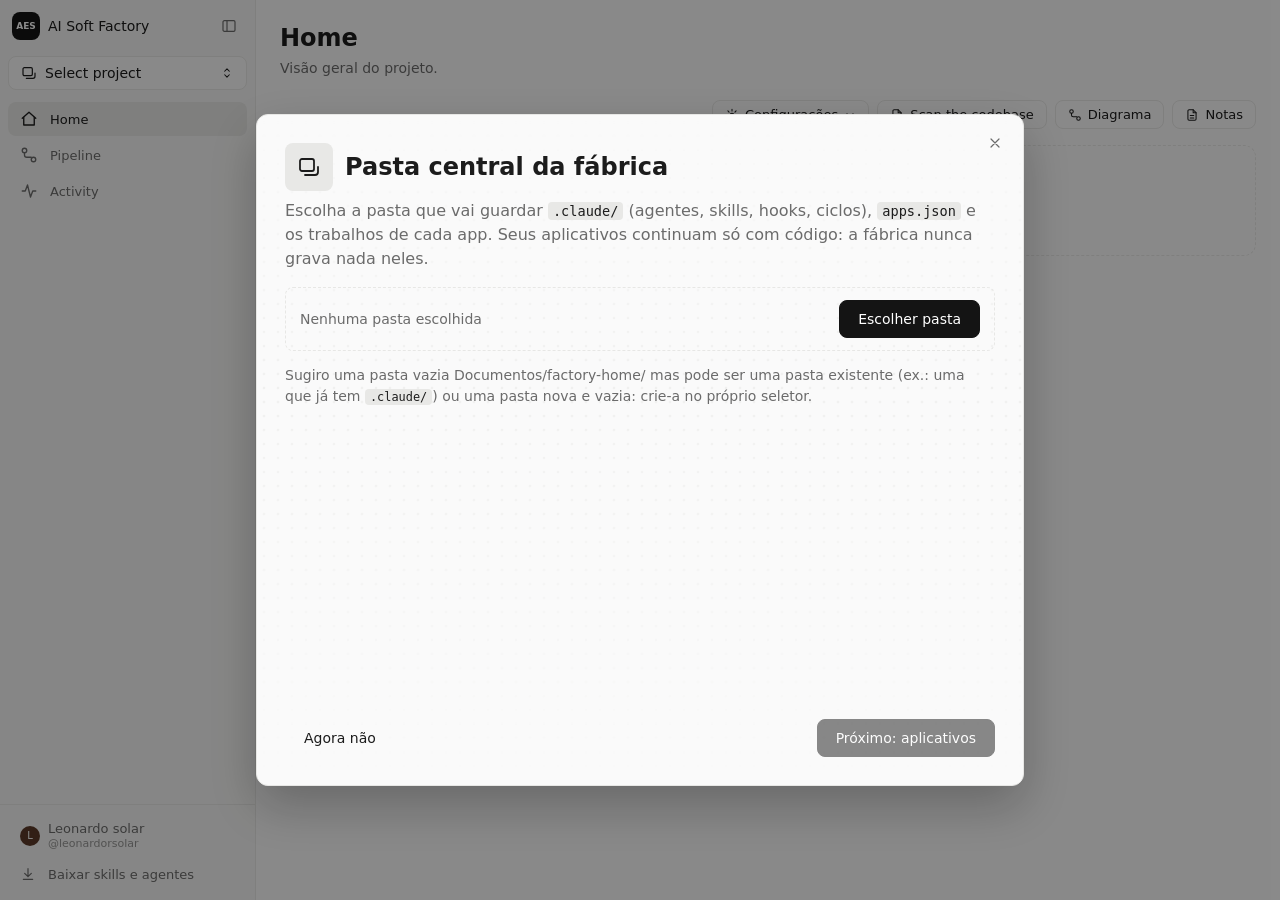
<file: index.html>
<!doctype html>
<html lang="pt-BR">
  <head>
    <meta charset="UTF-8" />
    <meta name="viewport" content="width=device-width, initial-scale=1" />
    <title>AI Soft Factory</title>
    <link rel="stylesheet" href="css/tokens.css" />
    <link rel="stylesheet" href="css/base.css" />
    <link rel="stylesheet" href="css/layout.css" />
    <link rel="stylesheet" href="css/sidebar.css" />
    <link rel="stylesheet" href="css/pages.css" />
    <link rel="stylesheet" href="css/onboarding.css" />
    <link rel="stylesheet" href="css/cycles.css" />
    <!-- Aplica o tema salvo antes de desenhar a página (evita piscar) -->
    <script src="js/theme.js"></script>
  </head>
  <body>
    <!-- Ícones: definidos uma vez aqui e usados com <use href="#i-nome"> -->
    <svg width="0" height="0" style="position:absolute" aria-hidden="true">
      <defs>
        <symbol id="i-home" viewBox="0 0 24 24"><path d="M3 11l9-8 9 8"/><path d="M5 10v10h14V10"/></symbol>
        <symbol id="i-work" viewBox="0 0 24 24"><rect x="3" y="3" width="7" height="7" rx="1"/><rect x="14" y="3" width="7" height="7" rx="1"/><rect x="3" y="14" width="7" height="7" rx="1"/><rect x="14" y="14" width="7" height="7" rx="1"/></symbol>
        <symbol id="i-supervisor" viewBox="0 0 24 24"><path d="M12 3l8 3v6c0 5-3.5 8-8 9-4.5-1-8-4-8-9V6z"/><path d="M9 12l2 2 4-4"/></symbol>
        <symbol id="i-pipeline" viewBox="0 0 24 24"><circle cx="6" cy="6" r="3"/><circle cx="18" cy="18" r="3"/><path d="M6 9v3a3 3 0 003 3h6"/></symbol>
        <symbol id="i-activity" viewBox="0 0 24 24"><path d="M3 12h4l3-8 4 16 3-8h4"/></symbol>
        <symbol id="i-status" viewBox="0 0 24 24"><rect x="3" y="4" width="18" height="7" rx="2"/><rect x="3" y="13" width="18" height="7" rx="2"/></symbol>
        <symbol id="i-settings" viewBox="0 0 24 24"><circle cx="12" cy="12" r="3"/><path d="M12 2v3M12 19v3M2 12h3M19 12h3M5 5l2 2M17 17l2 2M19 5l-2 2M7 17l-2 2"/></symbol>
        <symbol id="i-monitor" viewBox="0 0 24 24"><rect x="3" y="4" width="18" height="12" rx="2"/><path d="M8 20h8M12 16v4"/></symbol>
        <symbol id="i-sun" viewBox="0 0 24 24"><circle cx="12" cy="12" r="4"/><path d="M12 2v2M12 20v2M2 12h2M20 12h2M5 5l1.5 1.5M17.5 17.5L19 19M19 5l-1.5 1.5M6.5 17.5L5 19"/></symbol>
        <symbol id="i-moon" viewBox="0 0 24 24"><path d="M21 12.8A9 9 0 1111.2 3a7 7 0 009.8 9.8z"/></symbol>
        <symbol id="i-chevron" viewBox="0 0 24 24"><path d="M6 9l6 6 6-6"/></symbol>
        <symbol id="i-updown" viewBox="0 0 24 24"><path d="M8 9l4-4 4 4"/><path d="M8 15l4 4 4-4"/></symbol>
        <symbol id="i-panel" viewBox="0 0 24 24"><rect x="3" y="4" width="18" height="16" rx="2"/><path d="M9 4v16"/></symbol>
        <symbol id="i-project" viewBox="0 0 24 24"><rect x="3" y="4" width="14" height="12" rx="2"/><path d="M8 20h10a3 3 0 003-3v-5"/></symbol>
        <symbol id="i-sparkles" viewBox="0 0 24 24"><path d="M12 3l1.8 5.2L19 10l-5.2 1.8L12 17l-1.8-5.2L5 10l5.2-1.8z"/><path d="M19 15l.7 2.3L22 18l-2.3.7L19 21l-.7-2.3L16 18l2.3-.7z"/></symbol>
        <symbol id="i-branch" viewBox="0 0 24 24"><circle cx="6" cy="5" r="2.5"/><circle cx="6" cy="19" r="2.5"/><circle cx="18" cy="8" r="2.5"/><path d="M6 7.5v9M18 10.5c0 4-6 3-12 6"/></symbol>
        <symbol id="i-file" viewBox="0 0 24 24"><path d="M14 3H7a2 2 0 00-2 2v14a2 2 0 002 2h10a2 2 0 002-2V8z"/><path d="M14 3v5h5M9 13h6M9 17h6"/></symbol>
        <symbol id="i-github" viewBox="0 0 24 24"><path d="M9 19c-4 1.5-4-2-6-2.5m12 5v-3.5c0-1 .1-1.4-.5-2 2.8-.3 5.5-1.4 5.5-6a4.6 4.6 0 00-1.3-3.2 4.2 4.2 0 00-.1-3.2s-1.1-.3-3.5 1.3a12.3 12.3 0 00-6.2 0C6.5 2.8 5.4 3.1 5.4 3.1a4.2 4.2 0 00-.1 3.2A4.6 4.6 0 004 9.5c0 4.6 2.7 5.7 5.5 6-.6.6-.6 1.2-.5 2V21"/></symbol>
        <symbol id="i-upload" viewBox="0 0 24 24"><path d="M12 16V4M7 9l5-5 5 5"/><path d="M5 16v3a1 1 0 001 1h12a1 1 0 001-1v-3"/></symbol>
        <symbol id="i-download" viewBox="0 0 24 24"><path d="M12 4v12M7 11l5 5 5-5"/><path d="M5 20h14"/></symbol>
        <symbol id="i-copy" viewBox="0 0 24 24"><rect x="9" y="9" width="11" height="11" rx="2"/><path d="M5 15V6a2 2 0 012-2h9"/></symbol>
        <symbol id="i-check" viewBox="0 0 24 24"><path d="M5 12.5l4.5 4.5L19 7.5"/></symbol>
        <symbol id="i-x" viewBox="0 0 24 24"><path d="M6 6l12 12M18 6L6 18"/></symbol>
        <symbol id="i-terminal" viewBox="0 0 24 24"><path d="M5 8l4 4-4 4M12 17h7"/></symbol>
      </defs>
    </svg>

    <div class="app" id="app">
      <!-- ===== SIDEBAR ===== -->
      <aside class="sidebar" aria-label="Navegação principal">
        <div class="sidebar__header">
          <div class="brand">
            <span class="brand__logo">AES</span>
            <span>AI Soft Factory</span>
          </div>
          <button class="icon-btn" id="btn-collapse" aria-label="Recolher menu">
            <svg class="icon" width="16" height="16"><use href="#i-panel" /></svg>
          </button>
        </div>

        <button class="project-switcher" id="project-switcher" aria-label="Selecionar pasta do projeto" title="Select project folder">
          <span class="project-switcher__label">
            <svg class="icon" width="16" height="16"><use href="#i-project" /></svg>
            <span data-project-label>Select project</span>
          </span>
          <svg class="icon" width="14" height="14"><use href="#i-updown" /></svg>
        </button>

        <nav class="nav">
          <ul>
            <li>
              <a class="nav__item" href="#/" data-link>
                <svg class="icon" width="18" height="18"><use href="#i-home" /></svg>
                <span>Home</span>
              </a>
            </li>
            <li>
              <a class="nav__item" href="#/pipeline" data-link>
                <svg class="icon" width="18" height="18"><use href="#i-pipeline" /></svg>
                <span>Pipeline</span>
              </a>
            </li>
            <li>
              <a class="nav__item" href="#/activity" data-link>
                <svg class="icon" width="18" height="18"><use href="#i-activity" /></svg>
                <span>Activity</span>
              </a>
            </li>
          </ul>
        </nav>

        <div class="sidebar__footer">
          <div class="user">
            <span class="user__avatar" data-user-avatar>L</span>
            <div>
              <div class="user__name" data-user-name>Leonardo solar</div>
              <div class="user__handle" data-user-handle>@leonardorsolar</div>
            </div>
          </div>
          <button class="nav__item" type="button" data-skills-install-all title="Instala agentes, skills e hooks em .claude/ da PASTA CENTRAL (nunca nos apps)">
            <svg class="icon" width="16" height="16"><use href="#i-download" /></svg>
            <span>Baixar skills e agentes</span>
          </button>
        </div>
      </aside>

      <!-- ===== CONTEÚDO: cada <section> é uma página; o JS só mostra a da URL ===== -->
      <main class="content" id="view">
        <section class="page" data-page="/" data-title="Home">
          <h1 class="page__title">Home</h1>
          <p class="page__subtitle">Visão geral do projeto.</p>
          <div class="home-actions">
            <div class="menu" data-menu>
              <button class="btn btn--icon" type="button" aria-haspopup="menu" aria-expanded="false" data-menu-toggle>
                <svg class="icon" width="14" height="14"><use href="#i-settings" /></svg>
                Configurações
                <svg class="icon" width="12" height="12"><use href="#i-chevron" /></svg>
              </button>
              <div class="menu__list" role="menu" hidden>
                <button class="menu__item" type="button" role="menuitem" data-home-open>
                  <strong>Configurações da Factory</strong>
                  <span>Pasta central, aplicativos e comando do Claude Code</span>
                </button>
                <button class="menu__item" type="button" role="menuitem" data-onboarding-open>
                  <strong>Configurações iniciais do app</strong>
                  <span>Git, .gitignore, GitHub CLI e publicar no GitHub</span>
                </button>
              </div>
            </div>
            <a class="btn btn--icon" href="#/project" data-link-nav>
              <svg class="icon" width="14" height="14"><use href="#i-file" /></svg>
              Scan the codebase
            </a>
            <a class="btn btn--icon" href="#/diagram" data-link-nav>
              <svg class="icon" width="14" height="14"><use href="#i-pipeline" /></svg>
              Diagrama
            </a>
            <a class="btn btn--icon" href="#/notes" data-link-nav>
              <svg class="icon" width="14" height="14"><use href="#i-file" /></svg>
              Notas
            </a>
          </div>
          <!-- Pasta central, apps e ciclo de cada app (js/home.js) -->
          <div class="fp" data-factory-panel></div>
        </section>

        <!-- ===== Scan the codebase ===== -->
        <section class="page page--narrow" data-page="/project" data-title="Projeto" hidden>
          <h1 class="page__title">Projeto</h1>
          <p class="page__subtitle">Informações, relatório do scan e onboarding do projeto.</p>

          <!-- 1. Informações do Projeto -->
          <div class="panel">
            <h2 class="panel__title">1. Informações do Projeto</h2>
            <div class="setting">
              <div>
                <div class="setting__name" data-scan-name>Nenhum projeto selecionado</div>
                <div class="setting__desc" data-scan-info>Selecione a pasta do projeto no menu lateral.</div>
              </div>
              <span class="badge" data-scan-status>Inativo</span>
            </div>
          </div>

          <!-- Baixar skill + como usar -->
          <div class="panel">
            <div class="panel__head">
              <h2 class="panel__title">Skill do scan</h2>
              <button class="btn btn--primary" data-skills-install>Baixar skill</button>
            </div>
            <p class="page__subtitle" data-skills-status>Selecione um projeto para ver o status.</p>
            <p class="gh-error" data-skills-error hidden></p>
            <div class="scan-empty">
              Depois de baixar, abra o projeto no <strong>Claude Code</strong> e rode:
              <div class="cmd-list" data-skills-cmds></div>
              O relatório abaixo é atualizado sozinho quando os arquivos aparecerem em <code>.aes/project/</code>.
            </div>
          </div>

          <!-- 2. Relatório do Scan (simplificado) -->
          <div class="panel">
            <div class="panel__head">
              <h2 class="panel__title">2. Relatório do Scan</h2>
              <button class="btn" data-scan-refresh>Atualizar</button>
            </div>
            <p class="gh-error" data-scan-error hidden></p>
            <div data-scan-report></div>
          </div>

          <!-- 3. DevMentor Professor -->
          <div class="panel">
            <h2 class="panel__title">3. DevMentor Professor</h2>
            <p class="page__subtitle">Aulas práticas hands-on — cole o prompt em qualquer LLM com acesso ao projeto para começar.</p>
            <div data-devmentor></div>
          </div>
        </section>

        <section class="page" data-page="/diagram" data-title="Diagrama" hidden>
          <h1 class="page__title">Diagrama</h1>
          <p class="page__subtitle">Boards Excalidraw do projeto, salvos em <code>.aes/diagrams</code>.</p>
          <div class="dcard">
            <div class="dcard__head">
              <h2 class="dcard__title">Diagramas</h2>
              <button class="btn btn--icon" data-diagram-pick>
                <svg class="icon" width="14" height="14" viewBox="0 0 24 24" fill="none" stroke="currentColor" stroke-width="2" stroke-linecap="round"><circle cx="11" cy="11" r="7"/><path d="M21 21l-4.3-4.3"/></svg>
                Selecionar diagrama existente
              </button>
            </div>
            <div class="dcard__body">
              <p class="gh-error" data-diagram-error hidden></p>
              <div class="diagram-grid" data-diagram-list></div>
            </div>
          </div>
        </section>

        <section class="page" data-page="/notes" data-title="Notas" hidden>
          <h1 class="page__title">Notas</h1>
          <p class="page__subtitle">Notas em Markdown do projeto, salvas em <code>.aes/notes</code>.</p>
          <p class="gh-error" data-notes-error hidden></p>
          <div class="notes">
            <aside class="notes__side">
              <div class="notes__new"><button class="btn btn--primary" data-notes-new>+ Nova nota</button></div>
              <div class="notes__list" data-notes-list></div>
            </aside>
            <div class="notes__editor" data-notes-editor></div>
          </div>
        </section>

        <!-- ===== Pipeline: ciclos em colunas e cards (js/cycles.js) ===== -->
        <section class="page page--cycles" data-page="/pipeline" data-title="Pipeline" hidden>
          <div class="pipe-tabs tabs" role="tablist" data-pipe-tabs>
            <button class="tab is-active" type="button" role="tab" data-pipe-tab="pipeline">Pipeline</button>
            <button class="tab" type="button" role="tab" data-pipe-tab="construction">Construction</button>
            
          </div>
          <div class="pipe-panel" data-pipe-panel="construction" hidden>
            <div class="cy" data-cycles></div>
          </div>
          <div class="pipe-panel" data-pipe-panel="pipeline"><div data-pipeline-view></div></div>
        </section>

        <section class="page page--activity" data-page="/activity" data-title="Activity" hidden>
          <div class="activity-head">
            <svg class="icon" width="16" height="16"><use href="#i-activity" /></svg>
            <h1>Activity</h1>
          </div>
          <p class="activity-sub">Tudo que a Factory fez, do mais recente ao mais antigo.</p>
          <div class="activity" data-activity-feed></div>
        </section>

        <section class="page page--narrow" data-page="/settings" data-title="Preferences" hidden>
          <h1 class="page__title">Preferences</h1>

          <h2 class="section-title">General <span class="badge">Personal</span></h2>
          <p class="page__subtitle">Stored in this browser.</p>

          <div class="setting">
            <div>
              <div class="setting__name">Theme</div>
              <div class="setting__desc">Color scheme for the interface</div>
            </div>
            <div class="segmented" role="group" aria-label="Theme">
              <button data-theme-option="system" aria-label="System" title="System">
                <svg class="icon" width="16" height="16"><use href="#i-monitor" /></svg>
              </button>
              <button data-theme-option="light" aria-label="Light" title="Light">
                <svg class="icon" width="16" height="16"><use href="#i-sun" /></svg>
              </button>
              <button data-theme-option="dark" aria-label="Dark" title="Dark">
                <svg class="icon" width="16" height="16"><use href="#i-moon" /></svg>
              </button>
            </div>
          </div>

          <h2 class="section-title">GitHub</h2>
          <p class="page__subtitle">Connect your GitHub account.</p>

          <div class="setting setting--pill">
            <div class="gh-user">
              <span class="gh-avatar" data-gh-avatar>?</span>
              <div>
                <div class="setting__name" data-gh-name>Not connected</div>
                <div class="setting__desc" data-gh-login>Add a personal access token to connect</div>
              </div>
            </div>
            <div class="gh-actions">
              <button class="btn" data-gh-change>Connect</button>
              <button class="btn btn--ghost" data-gh-disconnect hidden>Disconnect</button>
            </div>
          </div>

          <form class="gh-form" id="gh-form" hidden>
            <label for="gh-token">Personal access token</label>
            <input id="gh-token" type="password" autocomplete="off" spellcheck="false" placeholder="github_pat_..." />
            <p class="gh-hint">
              Create one at
              <a href="https://github.com/settings/personal-access-tokens/new" target="_blank" rel="noopener">github.com/settings/personal-access-tokens</a>.
              No extra permissions are needed just to read your profile. The token is stored only in this browser.
            </p>
            <p class="gh-error" role="alert" hidden></p>
            <div class="gh-actions">
              <button class="btn btn--primary" type="submit">Save</button>
              <button class="btn" type="button" data-gh-cancel>Cancel</button>
            </div>
          </form>

          <h2 class="section-title">Pasta central</h2>
          <p class="page__subtitle">Guarda agentes, skills, <code>apps.json</code> e os trabalhos de cada app. Os apps ficam só com código.</p>

          <div class="setting" data-home-settings>
            <div>
              <div class="setting__name" data-home-name>Nenhuma pasta central</div>
              <div class="setting__desc" data-home-info></div>
            </div>
            <div class="gh-actions">
              <button class="btn" data-home-open>Escolher pasta central</button>
            </div>
          </div>

          <h2 class="section-title">Select your project</h2>
          <p class="page__subtitle">Factory: choose the folder of the project you want to work on.</p>

          <div class="setting">
            <div>
              <div class="setting__name" data-project-name>No folder selected</div>
              <div class="setting__desc" data-project-info>Pick the root folder of your project</div>
            </div>
            <div class="gh-actions">
              <button class="btn" data-project-select>Select project folder</button>
              <button class="btn btn--ghost" data-project-clear hidden>Remove</button>
            </div>
          </div>
          <p class="gh-error" data-project-error hidden></p>
        </section>
      </main>
    </div>

    <script src="js/sidebar.js"></script>
    <script src="js/activity.js"></script>
    <script src="js/router.js"></script>
    <script src="js/github.js"></script>
    <script src="js/project.js"></script>
    <script src="js/home.js"></script>
    <script src="js/onboarding.js"></script>
    <script src="js/devmentor-prompts.js"></script>
    <script src="js/skills-bundle.js"></script>
    <script src="js/markdown.js"></script>
    <script src="js/scan.js"></script>
    <script src="js/diagram.js"></script>
    <script src="js/notes.js"></script>
    <script src="js/cycle-md.js"></script>
    <script src="js/cycle-json.js"></script>
    <script src="js/cycles.js"></script>
    <script src="js/pipeline.js"></script>
  </body>
</html>
</file>
<file: css/tokens.css>
/* Design tokens: única fonte de verdade para cores, espaçamento e tipografia. */
:root {
  --color-bg: #fafafa;
  --color-surface: #f5f5f4;
  --color-border: #e7e7e5;
  --color-text: #1c1c1c;
  --color-text-muted: #6b6b6b;
  --color-active: #e8e8e6;
  --color-hover: #efefed;
  --color-brand: #141414;
  --color-brand-text: #ffffff;
  --color-focus: #3b82f6;

  --font-sans: "Inter", system-ui, -apple-system, "Segoe UI", Roboto, sans-serif;
  --text-xs: 11px;
  --text-sm: 13px;
  --text-md: 14px;
  --text-xl: 24px;

  --space-1: 4px;
  --space-2: 8px;
  --space-3: 12px;
  --space-4: 16px;
  --space-6: 24px;

  --radius-sm: 6px;
  --radius-md: 8px;
  --radius-lg: 12px;

  --sidebar-width: 256px;
  --sidebar-width-collapsed: 56px;
  --transition: 150ms ease;
}

@media (prefers-color-scheme: dark) {
  :root:not([data-theme="light"]) {
    --color-bg: #141414;
    --color-surface: #1a1a1a;
    --color-border: #2a2a2a;
    --color-text: #ededed;
    --color-text-muted: #9a9a9a;
    --color-active: #2a2a2a;
    --color-hover: #222;
    --color-brand: #ededed;
    --color-brand-text: #141414;
  }
}
:root[data-theme="dark"] {
  --color-bg: #141414;
  --color-surface: #1a1a1a;
  --color-border: #2a2a2a;
  --color-text: #ededed;
  --color-text-muted: #9a9a9a;
  --color-active: #2a2a2a;
  --color-hover: #222;
  --color-brand: #ededed;
  --color-brand-text: #141414;
}
</file>
<file: css/base.css>
*,
*::before,
*::after { box-sizing: border-box; }

html, body { height: 100%; margin: 0; }

body {
  font-family: var(--font-sans);
  font-size: var(--text-md);
  color: var(--color-text);
  background: var(--color-bg);
  -webkit-font-smoothing: antialiased;
}

button { font: inherit; color: inherit; background: none; border: 0; cursor: pointer; padding: 0; }
a { color: inherit; text-decoration: none; }
ul { list-style: none; margin: 0; padding: 0; }
h1, h2, h3, p { margin: 0; }
svg { flex-shrink: 0; }

:focus-visible { outline: 2px solid var(--color-focus); outline-offset: 2px; }

.sr-only {
  position: absolute; width: 1px; height: 1px; overflow: hidden;
  clip: rect(0 0 0 0); white-space: nowrap;
}

[hidden] { display: none !important; }

.icon { fill: none; stroke: currentColor; stroke-width: 1.8; stroke-linecap: round; stroke-linejoin: round; }
</file>
<file: css/layout.css>
.app {
  display: grid;
  grid-template-columns: var(--sidebar-width) 1fr;
  height: 100vh;
  transition: grid-template-columns var(--transition);
}
.app.is-collapsed { grid-template-columns: var(--sidebar-width-collapsed) 1fr; }

.content {
  overflow-y: auto;
  padding: var(--space-6);
  outline: none;
}

@media (max-width: 768px) {
  .app { grid-template-columns: 1fr; }
  .sidebar {
    position: fixed; inset: 0 auto 0 0; width: var(--sidebar-width);
    z-index: 10; transform: translateX(-100%); transition: transform var(--transition);
  }
  .app:not(.is-collapsed) .sidebar { transform: none; }
  .app.is-collapsed { grid-template-columns: 1fr; }
}
</file>
<file: css/sidebar.css>
.sidebar {
  display: flex;
  flex-direction: column;
  background: var(--color-surface);
  border-right: 1px solid var(--color-border);
  overflow: hidden;
  min-width: 0;
}

.sidebar__header {
  display: flex; align-items: center; justify-content: space-between;
  padding: var(--space-3) var(--space-3) var(--space-2);
}
.brand { display: flex; align-items: center; gap: var(--space-2); font-weight: 500; white-space: nowrap; }
.brand__logo {
  display: grid; place-items: center; width: 28px; height: 28px;
  border-radius: var(--radius-md); background: var(--color-brand); color: var(--color-brand-text);
  font-size: 9px; font-weight: 700;
}

.icon-btn {
  display: grid; place-items: center; width: 28px; height: 28px;
  border-radius: var(--radius-sm); color: var(--color-text-muted);
}
.icon-btn:hover { background: var(--color-hover); }

.project-switcher {
  display: flex; align-items: center; justify-content: space-between; gap: var(--space-2);
  margin: var(--space-2) var(--space-2) var(--space-3);
  padding: var(--space-2) var(--space-3);
  border: 1px solid var(--color-border); border-radius: var(--radius-md);
  background: var(--color-bg); width: calc(100% - 16px);
}
.project-switcher__label { display: flex; align-items: center; gap: var(--space-2); }

.nav { flex: 1; padding: 0 var(--space-2); overflow-y: auto; }
.nav__item {
  display: flex; align-items: center; gap: var(--space-3); width: 100%;
  padding: var(--space-2) var(--space-3); margin-bottom: 2px;
  border-radius: var(--radius-md); color: var(--color-text-muted); font-size: var(--text-sm);
  transition: background var(--transition);
}
.nav__item:hover { background: var(--color-hover); }
.nav__item.is-active { background: var(--color-active); color: var(--color-text); }
.nav__chevron { margin-left: auto; transition: transform var(--transition); }
.nav__group.is-open > .nav__item .nav__chevron { transform: rotate(180deg); }
.nav__sub { display: none; padding-left: var(--space-6); }
.nav__group.is-open > .nav__sub { display: block; }

.sidebar__footer { border-top: 1px solid var(--color-border); padding: var(--space-2); }
.user { display: flex; align-items: center; gap: var(--space-2); padding: var(--space-2) var(--space-3); }
.user__avatar {
  width: 20px; height: 20px; border-radius: 50%; background: #5b3a29; color: #fff;
  display: grid; place-items: center; font-size: 10px;
}
.user__name { font-size: var(--text-sm); color: var(--color-text-muted); line-height: 1.2; }
.user__handle { font-size: var(--text-xs); color: var(--color-text-muted); opacity: .7; }

/* ===== Sidebar recolhida: faixa estreita só com ícones ===== */
.app.is-collapsed .brand,
.app.is-collapsed .nav__item > span,
.app.is-collapsed .nav__chevron,
.app.is-collapsed .nav__sub,
.app.is-collapsed .project-switcher__label > span,
.app.is-collapsed .project-switcher > .icon,
.app.is-collapsed .user > div { display: none; }

.app.is-collapsed .sidebar__header { justify-content: center; padding-inline: 0; }

.app.is-collapsed .project-switcher {
  justify-content: center; width: 40px; margin-inline: auto; padding: var(--space-2) 0;
}
.app.is-collapsed .nav { padding-inline: var(--space-2); }
.app.is-collapsed .nav__item { justify-content: center; padding-inline: 0; }
.app.is-collapsed .user { justify-content: center; padding-inline: 0; }
</file>
<file: css/pages.css>
.page__title { font-size: var(--text-xl); font-weight: 600; margin-bottom: var(--space-2); }
.page__subtitle { color: var(--color-text-muted); margin-bottom: var(--space-6); }

.card-grid { display: grid; gap: var(--space-4); grid-template-columns: repeat(auto-fill, minmax(220px, 1fr)); }
.card {
  background: var(--color-surface); border: 1px solid var(--color-border);
  border-radius: var(--radius-lg); padding: var(--space-4);
}
.card__label { font-size: var(--text-xs); color: var(--color-text-muted); text-transform: uppercase; letter-spacing: .04em; }
.card__value { font-size: var(--text-xl); font-weight: 600; margin-top: var(--space-1); }

/* ===== Preferences ===== */
.page--narrow { max-width: 960px; margin-inline: auto; }
.section-title { font-size: 16px; font-weight: 600; display: flex; align-items: center; gap: var(--space-2); }
.badge {
  font-size: var(--text-xs); font-weight: 400; color: var(--color-text-muted);
  background: var(--color-active); padding: 2px 8px; border-radius: 999px;
}
.section-title + .page__subtitle { margin-top: var(--space-3); margin-bottom: var(--space-4); }

.setting {
  display: flex; align-items: center; justify-content: space-between; gap: var(--space-4);
  background: var(--color-bg); border: 1px solid var(--color-border);
  border-radius: var(--radius-lg); padding: var(--space-4);
}
.setting__name { font-weight: 600; font-size: var(--text-sm); }
.setting__desc { color: var(--color-text-muted); font-size: var(--text-sm); }

.segmented {
  display: flex; gap: 2px; padding: 2px;
  background: var(--color-surface); border: 1px solid var(--color-border); border-radius: var(--radius-md);
}
.segmented button {
  display: grid; place-items: center; width: 30px; height: 28px;
  border-radius: var(--radius-sm); color: var(--color-text-muted);
}
.segmented button:hover { background: var(--color-hover); }
.segmented button.is-active { background: var(--color-bg); color: var(--color-text); box-shadow: 0 0 0 1px var(--color-border); }

/* ===== GitHub ===== */
.setting ~ .section-title { margin-top: var(--space-6); }
.setting--pill { border-radius: 999px; padding: var(--space-2) var(--space-4) var(--space-2) var(--space-2); }
.gh-user { display: flex; align-items: center; gap: var(--space-3); }
.gh-avatar {
  width: 32px; height: 32px; border-radius: 50%; overflow: hidden; flex-shrink: 0;
  background: var(--color-active); color: var(--color-text-muted);
  display: grid; place-items: center; font-size: var(--text-sm);
}
.gh-avatar img, .user__avatar img { width: 100%; height: 100%; object-fit: cover; }
.gh-actions { display: flex; gap: var(--space-2); }

.btn {
  padding: 6px 12px; border-radius: var(--radius-md); font-size: var(--text-sm);
  border: 1px solid var(--color-border); background: var(--color-bg);
}
.btn:hover { background: var(--color-hover); }
.btn--ghost { border-color: transparent; background: none; color: var(--color-text-muted); }
.btn--primary { background: var(--color-brand); color: var(--color-brand-text); border-color: var(--color-brand); }
.btn--primary:hover { background: var(--color-brand); opacity: .9; }
.btn:disabled { opacity: .5; cursor: default; }

.gh-form {
  display: grid; gap: var(--space-2); margin-top: var(--space-3);
  background: var(--color-bg); border: 1px solid var(--color-border);
  border-radius: var(--radius-lg); padding: var(--space-4);
}
.gh-form label { font-size: var(--text-sm); font-weight: 600; }
.gh-form input {
  font: inherit; padding: 8px 12px; border-radius: var(--radius-md);
  border: 1px solid var(--color-border); background: var(--color-surface); color: var(--color-text);
}
.gh-hint { font-size: var(--text-xs); color: var(--color-text-muted); }
.gh-hint a { text-decoration: underline; }
.gh-error { font-size: var(--text-sm); color: #dc2626; }

/* ===== Scan the codebase ===== */
.home-actions { margin-bottom: var(--space-4); display: flex; gap: var(--space-2); justify-content: flex-end; }
.btn--icon { display: inline-flex; align-items: center; gap: 6px; }
.panel { margin-bottom: var(--space-6); }
.panel__head { display: flex; align-items: center; justify-content: space-between; margin-bottom: var(--space-3); }
.panel__title { font-size: var(--text-xs); font-weight: 600; text-transform: uppercase; letter-spacing: .04em; color: var(--color-text-muted); margin-bottom: var(--space-3); }
.panel__head .panel__title { margin-bottom: 0; }

.scan-summary { display: grid; gap: var(--space-2); grid-template-columns: repeat(auto-fill, minmax(180px, 1fr)); margin-bottom: var(--space-3); }
.scan-file { display: flex; align-items: center; justify-content: space-between; gap: var(--space-2);
  background: var(--color-bg); border: 1px solid var(--color-border); border-radius: var(--radius-md);
  padding: var(--space-2) var(--space-3); font-size: var(--text-sm); }
.scan-file--missing { color: var(--color-text-muted); }
.scan-meta { color: var(--color-text-muted); font-size: var(--text-sm); margin-bottom: var(--space-3); }
.scan-empty { background: var(--color-bg); border: 1px dashed var(--color-border); border-radius: var(--radius-lg);
  padding: var(--space-4); font-size: var(--text-sm); color: var(--color-text-muted); }
.scan-empty ol { margin: var(--space-2) 0 0 var(--space-4); }

.fold { background: var(--color-bg); border: 1px solid var(--color-border); border-radius: var(--radius-lg); margin-bottom: var(--space-2); }
.fold > summary { cursor: pointer; padding: var(--space-3) var(--space-4); font-size: var(--text-sm); font-weight: 600; list-style: none; }
.fold > summary::-webkit-details-marker { display: none; }
.fold > summary small { display: block; font-weight: 400; color: var(--color-text-muted); font-size: var(--text-xs); }
.fold__body { border-top: 1px solid var(--color-border); padding: var(--space-3) var(--space-4); display: grid; gap: var(--space-2); }
.fold__body pre { white-space: pre-wrap; font: 12px/1.5 ui-monospace, Menlo, monospace; max-height: 320px; overflow-y: auto;
  background: var(--color-surface); border: 1px solid var(--color-border); border-radius: var(--radius-md); padding: var(--space-3); }
.fold__body p { font-size: var(--text-xs); color: var(--color-text-muted); }

.cmd-list { display: grid; gap: var(--space-2); margin: var(--space-2) 0; }
.cmd { display: flex; align-items: center; justify-content: space-between; gap: var(--space-2);
  background: var(--color-surface); border: 1px solid var(--color-border); border-radius: var(--radius-md); padding: 4px 4px 4px var(--space-3); }
.cmd code { font: 12px ui-monospace, Menlo, monospace; color: var(--color-text); }
.scan-empty code { font: 12px ui-monospace, Menlo, monospace; }

/* ===== Markdown renderizado (relatório do scan) ===== */
.md { font-size: var(--text-sm); line-height: 1.6; max-height: 520px; overflow-y: auto; }
.md h1, .md h2, .md h3, .md h4 { margin: var(--space-4) 0 var(--space-2); font-weight: 600; line-height: 1.3; }
.md h1 { font-size: 20px; } .md h2 { font-size: 16px; } .md h3 { font-size: var(--text-md); } .md h4 { font-size: var(--text-sm); }
.md > :first-child { margin-top: 0; }
.md p, .md ul, .md ol, .md blockquote, .md table, .md pre { margin: 0 0 var(--space-3); }
.md ul, .md ol { padding-left: var(--space-6); } .md ul { list-style: disc; } .md ol { list-style: decimal; }
.md li + li { margin-top: 2px; }
.md a { text-decoration: underline; }
.md hr { border: 0; border-top: 1px solid var(--color-border); margin: var(--space-4) 0; }
.md blockquote { border-left: 3px solid var(--color-border); padding-left: var(--space-3); color: var(--color-text-muted); }
.md code { font: 12px ui-monospace, Menlo, monospace; background: var(--color-active); padding: 1px 5px; border-radius: var(--radius-sm); }
.md pre, .fold__body .md pre { max-height: none; }
.md pre code { background: none; padding: 0; }
.md table { border-collapse: collapse; display: block; overflow-x: auto; }
.md th, .md td { border: 1px solid var(--color-border); padding: 4px 10px; text-align: left; vertical-align: top; }
.md th { background: var(--color-surface); font-weight: 600; }
.md details { border: 1px solid var(--color-border); border-radius: var(--radius-md); padding: var(--space-2) var(--space-3); margin-bottom: var(--space-2); }
.md summary { cursor: pointer; font-weight: 500; }
.md .md__mermaid.is-rendered { background: var(--color-bg); text-align: center; overflow-x: auto; }
.md .md__mermaid.is-rendered svg { max-width: 100%; height: auto; }

/* ===== Abas do relatório ===== */
.tabs { display: flex; gap: 2px; flex-wrap: wrap; border-bottom: 1px solid var(--color-border); margin-bottom: var(--space-3); }
.tab { padding: 8px 12px; font-size: var(--text-sm); color: var(--color-text-muted); border-bottom: 2px solid transparent; margin-bottom: -1px; }
.tab:hover { color: var(--color-text); }
.tab.is-active { color: var(--color-text); font-weight: 600; border-bottom-color: var(--color-brand); }
.tabs__panel > pre { white-space: pre-wrap; font: 12px/1.5 ui-monospace, Menlo, monospace; }
.tabs__panel .md { max-height: 560px; }

/* ===== Aba Diagramas / modal do Excalidraw ===== */
.diagram-card { display: flex; align-items: center; justify-content: space-between; gap: var(--space-3);
  background: var(--color-surface); border: 1px solid var(--color-border); border-radius: var(--radius-md);
  padding: var(--space-3); margin-bottom: var(--space-2); font-size: var(--text-sm); }
.diagram-card p { color: var(--color-text-muted); font-size: var(--text-xs); margin-top: 2px; }
.diagram-title { font-size: var(--text-xs); text-transform: uppercase; letter-spacing: .04em; color: var(--color-text-muted); margin: var(--space-4) 0 var(--space-2); }
dialog.board { width: min(1200px, 96vw); height: 90vh; padding: 0; border: 1px solid var(--color-border); border-radius: var(--radius-lg);
  background: var(--color-bg); color: var(--color-text); flex-direction: column; overflow: hidden; }
dialog.board[open] { display: flex; }
dialog.board::backdrop { background: rgba(0, 0, 0, .5); }
.board__head { display: flex; align-items: center; gap: var(--space-3); padding: var(--space-2) var(--space-4); border-bottom: 1px solid var(--color-border); }
.board__head strong { flex: 1; }
.board__status { font-size: var(--text-xs); color: var(--color-text-muted); }
.board__frame { flex: 1; width: 100%; border: 0; background: #fff; }

/* ===== Botão Expandir + modal de leitura ===== */
.tabs__expand { margin-left: auto; align-self: center; }
.reader__body { flex: 1; overflow-y: auto; padding: var(--space-4) var(--space-6); }
.reader__body .md { max-height: none; max-width: 960px; margin-inline: auto; font-size: var(--text-md); }
.reader__body > pre { white-space: pre-wrap; font: 13px/1.6 ui-monospace, Menlo, monospace; }
.reader__body .diagrams { max-width: 960px; margin-inline: auto; }
.reader__body .diagrams .md { max-height: none; }

/* ===== Página Diagrama ===== */
.diagram-grid { display: grid; gap: var(--space-3); grid-template-columns: repeat(auto-fill, minmax(260px, 1fr)); }
.dcard__empty { grid-column: 1 / -1; display: flex; flex-direction: column; align-items: flex-start; gap: var(--space-3); }
.diagram-tile { display: flex; align-items: center; gap: var(--space-3); text-align: left; cursor: pointer; font: inherit; color: inherit;
  background: var(--color-surface); border: 1px solid var(--color-border); border-radius: var(--radius-lg); padding: var(--space-3) var(--space-4);
  transition: transform .15s, box-shadow .15s; }
.diagram-tile:hover { transform: translateY(-2px); box-shadow: 0 4px 12px rgba(0, 0, 0, .12); }
.diagram-tile--new { border-style: dashed; }
.diagram-tile__icon { flex: none; width: 36px; height: 36px; display: grid; place-items: center; border-radius: var(--radius-md);
  background: var(--color-hover); font-size: 18px; }
.diagram-tile__text { display: flex; flex-direction: column; min-width: 0; font-size: var(--text-sm); }
.diagram-tile__text small { color: var(--color-text-muted); font-size: var(--text-xs); }
dialog.board--small { width: min(420px, 94vw); height: auto; }
.create-form { display: flex; flex-direction: column; gap: var(--space-2); padding: var(--space-4); }
.create-form__input { padding: 8px 10px; border: 1px solid var(--color-border); border-radius: var(--radius-md); background: var(--color-surface); color: inherit; font: inherit; }
.create-form__row { display: flex; justify-content: flex-end; gap: var(--space-2); margin-top: var(--space-2); }

.dcard { background: var(--color-bg); border: 1px solid var(--color-border); border-radius: var(--radius-lg); margin-bottom: var(--space-6); overflow: hidden; }
.dcard__head { display: flex; align-items: center; justify-content: space-between; gap: var(--space-3); padding: var(--space-3) var(--space-4); border-bottom: 1px solid var(--color-border); }
.dcard__title { font-size: var(--text-md); font-weight: 600; }
.dcard__body { padding: var(--space-4); }
.dcard__hint { color: var(--color-text-muted); font-size: var(--text-xs); margin-bottom: var(--space-3); }
.dcard__hint code { font: 12px ui-monospace, Menlo, monospace; }
.diagram-tile--new .diagram-tile__icon { background: var(--color-active); }
dialog.board--picker { width: min(520px, 94vw); max-height: 80vh; height: auto; padding: var(--space-4); border-radius: var(--radius-lg); }
.picker__head { display: flex; align-items: center; justify-content: space-between; margin-bottom: var(--space-3); font-size: var(--text-md); }
.picker__list { list-style: none; margin: 0; padding: 0; overflow-y: auto; max-height: 60vh; border: 1px solid var(--color-border); border-radius: var(--radius-md); }
.picker__list li + li { border-top: 1px solid var(--color-border); }
.picker__item { display: flex; align-items: center; gap: var(--space-3); width: 100%; padding: var(--space-3); background: none; border: 0; color: inherit; font: inherit; text-align: left; cursor: pointer; }
.picker__item:hover { background: var(--color-hover); }
.picker__empty { padding: var(--space-4); color: var(--color-text-muted); font-size: var(--text-sm); }

/* Modal compacto (Criar diagrama / Selecionar diagrama) */
dialog.modal { position: relative; width: min(512px, calc(100vw - 32px)); height: fit-content; max-height: 85vh; margin: auto; padding: var(--space-6);
  border: 1px solid var(--color-border); border-radius: var(--radius-lg); background: var(--color-bg); color: var(--color-text); box-shadow: 0 10px 30px rgba(0, 0, 0, .25); }
dialog.modal::backdrop { background: rgba(0, 0, 0, .6); }
.modal__close { position: absolute; top: var(--space-4); right: var(--space-4); background: none; border: 0; color: var(--color-text-muted); cursor: pointer; font-size: 14px; }
.modal__close:hover { color: var(--color-text); }
.modal__form { display: flex; flex-direction: column; gap: var(--space-2); }
.modal__title { font-size: 18px; font-weight: 600; margin-bottom: var(--space-2); }
.modal__form label { font-size: var(--text-sm); font-weight: 500; margin-top: var(--space-2); }
.modal__input { padding: 9px 12px; border: 1px solid var(--color-border); border-radius: var(--radius-md); background: var(--color-bg); color: inherit; font: inherit; }
.modal__input:focus { outline: 2px solid var(--color-focus); outline-offset: -1px; }
.modal__hint { font-size: var(--text-xs); color: var(--color-text-muted); margin-top: var(--space-1); }
.modal__hint code { font: 12px ui-monospace, Menlo, monospace; word-break: break-all; }
.modal__row { display: flex; justify-content: flex-end; margin-top: var(--space-3); }
dialog.modal--picker { padding: var(--space-4); }

/* Visualização do diagrama em tela cheia */
dialog.board--full { width: 95vw; height: 90vh; max-width: 95vw; max-height: 90vh; margin: auto; border: 1px solid var(--color-border); border-radius: var(--radius-lg); box-shadow: 0 20px 50px rgba(0, 0, 0, .45); }
dialog.board--full::backdrop { background: rgba(0, 0, 0, .6); }

.diagram-wrap { position: relative; display: flex; }
.diagram-wrap .diagram-tile { flex: 1; min-width: 0; padding-right: 44px; }
.diagram-del { position: absolute; top: 8px; right: 8px; width: 28px; height: 28px; border: 0; border-radius: var(--radius-sm); background: none;
  cursor: pointer; opacity: 0; transition: opacity .15s, background .15s; }
.diagram-wrap:hover .diagram-del, .diagram-del:focus-visible { opacity: 1; }
.diagram-del:hover { background: rgba(220, 38, 38, .15); }
@media (hover: none) { .diagram-del { opacity: 1; } }

/* ===== Página Notas ===== */
.notes { display: flex; height: calc(100vh - 230px); min-height: 460px; border: 1px solid var(--color-border); border-radius: var(--radius-lg); overflow: hidden; background: var(--color-bg); }
.notes__side { width: 256px; flex: none; display: flex; flex-direction: column; border-right: 1px solid var(--color-border); }
.notes__new { padding: var(--space-3); border-bottom: 1px solid var(--color-border); }
.notes__new .btn { width: 100%; }
.notes__list { flex: 1; overflow-y: auto; }
.notes__empty { padding: var(--space-3); font-size: var(--text-xs); color: var(--color-text-muted); }
.note-item { display: flex; align-items: flex-start; gap: var(--space-2); padding: 10px var(--space-3); border-bottom: 1px solid var(--color-border); cursor: pointer; font-size: var(--text-sm); }
.note-item:hover, .note-item.is-active { background: var(--color-hover); }
.note-item__text { flex: 1; min-width: 0; display: flex; flex-direction: column; }
.note-item__text strong, .note-item__text small { overflow: hidden; text-overflow: ellipsis; white-space: nowrap; }
.note-item__text small { color: var(--color-text-muted); font-size: var(--text-xs); }
.note-item__del { background: none; border: 0; border-radius: var(--radius-sm); cursor: pointer; opacity: 0; padding: 2px 4px; }
.note-item:hover .note-item__del, .note-item__del:focus-visible { opacity: 1; }
.note-item__del:hover { background: rgba(220, 38, 38, .15); }
.notes__editor { flex: 1; min-width: 0; display: flex; flex-direction: column; overflow: hidden; }
.notes__placeholder { margin: auto; padding: var(--space-6); text-align: center; color: var(--color-text-muted); font-size: var(--text-sm); }
.note-editor__head { display: flex; align-items: center; justify-content: space-between; gap: var(--space-3); padding: 10px var(--space-4); border-bottom: 1px solid var(--color-border); }
.note-editor__titles { min-width: 0; display: flex; flex-direction: column; }
.note-editor__titles strong, .note-editor__titles small { overflow: hidden; text-overflow: ellipsis; white-space: nowrap; }
.note-editor__titles small { color: var(--color-text-muted); font-size: var(--text-xs); }
.note-editor__actions { display: flex; gap: var(--space-2); flex: none; }
.note-editor__bar { display: flex; flex-wrap: wrap; align-items: center; justify-content: space-between; gap: var(--space-2); padding: var(--space-2) var(--space-4); border-bottom: 1px solid var(--color-border); }
.md-tools { display: flex; flex-wrap: wrap; align-items: center; gap: var(--space-2); }
.md-tools__group { display: inline-flex; gap: 2px; padding-right: var(--space-2); border-right: 1px solid var(--color-border); }
.md-tools__group:last-child { border-right: 0; }
.md-tools__btn { min-width: 28px; height: 28px; border: 0; border-radius: var(--radius-sm); background: none; color: var(--color-text-muted); font: 600 12px var(--font-sans); cursor: pointer; }
.md-tools__btn:hover { background: var(--color-hover); color: var(--color-text); }
.note-editor__text { flex: 1; width: 100%; resize: none; border: 0; outline: 0; padding: var(--space-4); background: var(--color-bg); color: var(--color-text); font: 13px/1.6 ui-monospace, Menlo, monospace; }
.note-editor__view { flex: 1; overflow-y: auto; padding: var(--space-4); }
.note-editor__view .md { max-height: none; }
.note-editor__text[hidden], .note-editor__view[hidden], .md-tools[hidden] { display: none; }
@media (max-width: 720px) { .notes { flex-direction: column; height: auto; } .notes__side { width: auto; border-right: 0; border-bottom: 1px solid var(--color-border); } .notes__list { max-height: 200px; } .notes__editor { min-height: 480px; } }
.note-tabs { display: inline-flex; align-items: center; padding: 3px; gap: 4px; background: var(--color-active); border-radius: var(--radius-md); }
.note-tabs button { border: 0; background: none; color: var(--color-text-muted); font: inherit; font-size: var(--text-sm); padding: 4px 14px; border-radius: var(--radius-sm); cursor: pointer; white-space: nowrap; }
.note-tabs button.is-active { background: var(--color-bg); color: var(--color-text); box-shadow: 0 1px 2px rgba(0, 0, 0, .12); }

/* ---------- Activity: feed por dia com rail vertical (espelha activity-page/activity-rail da referência) ---------- */
.page--activity { margin: calc(-1 * var(--space-6)); }
.activity-head { display: flex; align-items: center; gap: var(--space-2); padding: 10px var(--space-4); border-bottom: 1px solid var(--color-border); color: var(--color-text-muted); }
.activity-head h1 { font-size: var(--text-md); font-weight: 500; color: var(--color-text); }
.activity-sub { padding: var(--space-2) var(--space-4); border-bottom: 1px solid var(--color-border); font-size: 12px; color: var(--color-text-muted); }
.activity { display: flex; flex-direction: column; gap: 32px; width: 100%; max-width: 768px; margin: 0 auto; padding: 32px var(--space-6); }
.activity__empty { display: flex; flex-direction: column; align-items: center; gap: 6px; padding: 64px 0; text-align: center; font-size: var(--text-md); color: var(--color-text-muted); }
.activity__empty .icon { width: 24px; height: 24px; opacity: .6; }
.activity__day { display: flex; flex-direction: column; gap: 20px; }
.activity__heading { display: flex; align-items: center; gap: var(--space-3); }
.activity__heading::before, .activity__heading::after { content: ""; flex: 1; height: 1px; background: var(--color-border); }
.activity__heading span { flex: none; font-size: var(--text-xs); font-weight: 500; text-transform: uppercase; letter-spacing: .05em; color: var(--color-text-muted); }
.activity__rail { display: flex; flex-direction: column; gap: 24px; margin: 0; padding: 0; list-style: none; }
.activity__row { position: relative; display: grid; grid-template-columns: 1.75rem minmax(0, 1fr); column-gap: var(--space-3); }
.activity__line { position: absolute; top: 1.75rem; bottom: -24px; left: .875rem; width: 1px; transform: translateX(-50%); background: var(--color-border);
  -webkit-mask-image: linear-gradient(to bottom, transparent, #000 min(30%, 1rem), #000 calc(100% - min(30%, 1rem)), transparent);
  mask-image: linear-gradient(to bottom, transparent, #000 min(30%, 1rem), #000 calc(100% - min(30%, 1rem)), transparent); }
.activity__mark { display: grid; place-items: center; width: 1.75rem; height: 1.75rem; color: var(--color-text-muted); }
.activity__content { display: flex; flex-wrap: wrap; align-items: center; gap: 4px 8px; min-width: 0; min-height: 1.75rem; padding: 4px 8px; border-radius: var(--radius-lg); font-size: var(--text-md); transition: background var(--transition); }
.activity__content:hover { background: var(--color-hover); }
.activity__kind { flex: none; padding: 2px 8px; border: 1px solid var(--color-border); border-radius: 999px; font-size: 10px; font-weight: 500; color: var(--color-text-muted); }
.activity__avatar { flex: none; display: flex; align-items: center; justify-content: center; width: 20px; height: 20px; border: 1px solid var(--color-border); border-radius: 50%; background: var(--color-active); font-size: 9px; font-weight: 600; color: var(--color-text); }
.activity__actor { flex: none; font-weight: 500; }
.activity__phrase { flex: none; color: var(--color-text-muted); }
.activity__title { flex: 1; min-width: 0; overflow: hidden; text-overflow: ellipsis; white-space: nowrap; font-weight: 500; }
.activity__summary { width: 100%; padding-left: 28px; font-size: 12px; font-style: italic; color: var(--color-text-muted); opacity: .7; }
.activity__time { flex: none; margin-left: auto; padding-left: var(--space-2); font: 12px ui-monospace, Menlo, monospace; color: var(--color-text-muted); }

/* Menu suspenso (Home → Configurações) */
.menu { position: relative; }
.menu__list { position: absolute; right: 0; top: calc(100% + 4px); z-index: 20; display: flex; flex-direction: column; min-width: 280px; padding: 4px; border: 1px solid var(--color-border); border-radius: var(--radius-md); background: var(--color-bg); box-shadow: 0 10px 30px rgb(0 0 0 / .15); }
.menu__list[hidden] { display: none; }
.menu__item { display: flex; flex-direction: column; align-items: flex-start; gap: 2px; padding: 8px 10px; border-radius: var(--radius-sm); text-align: left; }
.menu__item:hover, .menu__item:focus-visible { background: var(--color-hover); }
.menu__item strong { font-weight: 600; font-size: var(--text-sm); }
.menu__item span { font-size: var(--text-xs); color: var(--color-text-muted); }
@media (max-width: 560px) { .home-actions { flex-wrap: wrap; } .menu__list { right: auto; left: 0; min-width: min(280px, calc(100vw - 32px)); } }

/* Painel da fábrica na Home (js/home.js): pasta central, apps e ciclo */
.fp { display: flex; flex-direction: column; gap: var(--space-3); }
.fp code { font-family: ui-monospace, monospace; font-size: 12px; }
.fp__empty { display: flex; flex-direction: column; align-items: flex-start; gap: var(--space-2); padding: var(--space-4); border: 1px dashed var(--color-border); border-radius: var(--radius-lg); }
.fp__empty span { color: var(--color-text-muted); }
.fp__home { display: flex; align-items: center; justify-content: space-between; gap: var(--space-3); flex-wrap: wrap; padding: 14px 16px; border: 1px solid var(--color-border); border-radius: var(--radius-lg); background: var(--color-surface); }
.fp__home-info { display: flex; align-items: flex-start; gap: var(--space-3); min-width: 0; }
.fp__home-info > div { display: flex; flex-direction: column; gap: 2px; min-width: 0; }
.fp__home-info code { color: var(--color-text-muted); overflow-wrap: anywhere; }
.fp__label { font-size: var(--text-xs); text-transform: uppercase; letter-spacing: .04em; color: var(--color-text-muted); }
.fp__actions { display: flex; gap: var(--space-2); flex-wrap: wrap; }
.fp__section { display: flex; align-items: center; justify-content: space-between; gap: var(--space-2); margin-top: var(--space-2); font-weight: 600; }
.fp__section small { margin-left: 4px; font-weight: 500; color: var(--color-text-muted); }
.fp__grid { display: grid; grid-template-columns: repeat(auto-fill, minmax(min(100%, 320px), 1fr)); gap: var(--space-3); }
.fp__app { display: flex; flex-direction: column; gap: 10px; padding: 14px 16px; border: 1px solid var(--color-border); border-radius: var(--radius-lg); background: var(--color-bg); }
.fp__app-head { display: flex; align-items: center; justify-content: space-between; gap: var(--space-2); }
.fp__row { display: flex; align-items: center; gap: var(--space-2); min-width: 0; }
.fp__row code { flex: 1; min-width: 0; overflow: hidden; text-overflow: ellipsis; white-space: nowrap; color: var(--color-text-muted); }
.fp__meta { display: flex; align-items: center; gap: 6px; font-size: var(--text-sm); color: var(--color-text-muted); }
.fp__meta a { text-decoration: underline; color: var(--color-text); }
.fp__cycle { display: flex; align-items: center; gap: var(--space-2); font-size: var(--text-sm); }
.fp__cycle span { font-weight: 600; }
.fp__select { flex: 1; min-width: 0; padding: 6px 8px; border: 1px solid var(--color-border); border-radius: var(--radius-sm); background: var(--color-bg); color: var(--color-text); font: inherit; }
.fp__hint { font-size: var(--text-sm); color: var(--color-text-muted); }
.fp__hint code { padding: 1px 4px; border-radius: 4px; background: var(--color-active); }
.fp__ok { font-size: var(--text-sm); color: #059669; }

/* "Como usar" ao lado de cada app: acordeão alinhado ao cartão do app */
.fp__grid { grid-template-columns: 1fr; }
.fp__approw { display: grid; grid-template-columns: minmax(280px, 1fr) 2fr; gap: var(--space-3); align-items: start; }
.fp__approw > .fp__app { align-self: stretch; }
.fp__approw:has(.fp__guide[open]) > .fp__app { align-self: start; }
.fp__guide { min-width: 0; border: 1px solid var(--color-border); border-radius: var(--radius-lg); background: var(--color-surface); }
.fp__guide:not([open]) { align-self: stretch; display: flex; flex-direction: column; justify-content: center; }
.fp__guide-head { display: flex; align-items: center; justify-content: space-between; gap: var(--space-2); padding: 14px 16px; cursor: pointer; list-style: none; border-radius: var(--radius-lg); }
.fp__guide-head::-webkit-details-marker { display: none; }
.fp__guide-head:hover { background: var(--color-hover); }
.fp__guide-head:focus-visible { outline: 2px solid var(--color-brand); outline-offset: -2px; }
.fp__guide-head > div { display: flex; flex-direction: column; gap: 2px; min-width: 0; }
.fp__guide-head span { font-size: var(--text-sm); color: var(--color-text-muted); }
.fp__chev { flex-shrink: 0; color: var(--color-text-muted); transition: transform .15s ease; }
.fp__guide[open] .fp__chev { transform: rotate(180deg); }
.fp__guide[open] .fp__guide-head { border-bottom: 1px solid var(--color-border); border-radius: var(--radius-lg) var(--radius-lg) 0 0; }
.fp__guide-body { display: flex; flex-direction: column; gap: 10px; padding: 12px 16px 16px; }
.fp__issue-label { display: flex; align-items: center; gap: 6px; align-self: flex-end; font-size: var(--text-sm); color: var(--color-text-muted); }
.fp__issue { width: 72px; padding: 4px 6px; border: 1px solid var(--color-border); border-radius: var(--radius-sm); background: var(--color-bg); color: var(--color-text); font: inherit; }
.fp__steps { display: flex; flex-direction: column; gap: 10px; margin: 0; padding-left: 20px; }
.fp__steps li::marker { color: var(--color-text-muted); font-size: var(--text-sm); }
.fp__step-title { margin-bottom: 4px; font-size: var(--text-sm); font-weight: 600; }
.fp__cmd { display: flex; align-items: center; gap: var(--space-2); min-width: 0; padding: 6px 6px 6px 10px; border: 1px solid var(--color-border); border-radius: var(--radius-sm); background: var(--color-bg); }
.fp__cmd code { flex: 1; min-width: 0; overflow-x: auto; white-space: nowrap; }
.fp__cmd .btn { flex-shrink: 0; padding: 2px 10px; font-size: var(--text-xs); }
.fp__chips { display: flex; flex-wrap: wrap; gap: 6px; }
.fp__chip { padding: 3px 10px; border: 1px solid var(--color-border); border-radius: 999px; background: var(--color-bg); font: 12px ui-monospace, monospace; }
.fp__chip:hover { background: var(--color-hover); }
@media (max-width: 900px) { .fp__approw { grid-template-columns: 1fr; } }
@media (prefers-reduced-motion: reduce) { .fp__chev { transition: none; } }
</file>
<file: css/onboarding.css>
/* Modal de onboarding (primeiro acesso) */
.ob { position: fixed; inset: 0; z-index: 100; display: grid; place-items: center; padding: var(--space-4); background: rgb(0 0 0 / 0.45); }
.ob[hidden] { display: none !important; }
.ob__dialog {
  position: relative; display: flex; flex-direction: column; gap: var(--space-4);
  width: 100%; max-width: 768px; height: 672px; max-height: 100%;
  padding: 28px; background: var(--color-bg); border: 1px solid var(--color-border);
  border-radius: var(--radius-lg); box-shadow: 0 20px 50px rgb(0 0 0 / 0.25); overflow: hidden;
}
/* Fundo pontilhado (halftone simplificado) */
.ob__dialog::before {
  content: ""; position: absolute; inset: 0; pointer-events: none; opacity: 0.5;
  background-image: radial-gradient(var(--color-border) 1.5px, transparent 1.6px);
  background-size: 14px 14px;
  -webkit-mask-image: linear-gradient(to bottom, transparent, #000 40%, transparent);
  mask-image: linear-gradient(to bottom, transparent, #000 40%, transparent);
}
.ob__dialog > * { position: relative; }
.ob__close { position: absolute; top: 14px; right: 14px; display: grid; place-items: center; width: 28px; height: 28px; border-radius: var(--radius-sm); color: var(--color-text-muted); z-index: 2; }
.ob__close:hover { background: var(--color-hover); color: var(--color-text); }

.ob__head { flex-shrink: 0; }
.ob__title-row { display: flex; align-items: center; gap: var(--space-3); }
.ob__icon { display: grid; place-items: center; width: 48px; height: 48px; flex-shrink: 0; border-radius: var(--radius-md); background: var(--color-active); }
.ob__title { font-size: var(--text-xl); font-weight: 600; }
.ob__desc { margin-top: var(--space-2); font-size: 16px; line-height: 1.5; color: var(--color-text-muted); }
.ob__desc code, .ob__note code { font-family: ui-monospace, monospace; font-size: 0.85em; padding: 1px 5px; border-radius: 4px; background: var(--color-active); color: var(--color-text); }

.ob__body { flex: 1; min-height: 0; overflow-y: auto; display: flex; flex-direction: column; gap: 14px; }
.ob__body--center { justify-content: center; }

.ob__tabs { display: flex; gap: var(--space-2); }
.ob__tab { padding: 4px 12px; border: 1px solid var(--color-border); border-radius: var(--radius-sm); font-weight: 500; color: var(--color-text-muted); background: var(--color-bg); }
.ob__tab:hover { background: var(--color-hover); }
.ob__tab.is-active { background: var(--color-active); color: var(--color-text); }

.ob__hint { display: flex; align-items: center; gap: var(--space-2); font-weight: 500; color: var(--color-text-muted); }
.ob__block { border: 1px solid var(--color-border); border-radius: var(--radius-md); background: var(--color-bg); padding: 12px 14px; }
.ob__block-label { font-weight: 500; }
.ob__block-row { display: flex; align-items: center; justify-content: space-between; gap: var(--space-2); margin-top: 6px; }
.ob__block-title { margin: -12px -14px 10px; padding: 8px 14px; border-bottom: 1px solid var(--color-border); font-size: var(--text-xs); font-weight: 600; text-transform: uppercase; letter-spacing: .04em; color: var(--color-text-muted); }
.ob__cmd { flex: 1; min-width: 0; overflow: hidden; text-overflow: ellipsis; white-space: nowrap; font: 16px ui-monospace, monospace; }
.ob__prompt { margin-top: 6px; white-space: pre-wrap; line-height: 1.5; }
.ob__copy { display: flex; align-items: center; gap: 4px; flex-shrink: 0; padding: 4px 8px; border: 1px solid var(--color-border); border-radius: var(--radius-sm); font-size: 12px; color: var(--color-text-muted); }
.ob__copy:hover { background: var(--color-hover); color: var(--color-text); }
.ob__note { line-height: 1.5; color: var(--color-text-muted); }
.ob__install-msg { flex: 1; min-width: 0; font-size: var(--text-sm); color: var(--color-text-muted); }
.ob__install-msg.is-error { color: #dc2626; }
.ob__btn:disabled { opacity: .5; cursor: not-allowed; }

/* Ilustração do kanban (boas-vindas) */
.ob__board { display: grid; grid-template-columns: repeat(3, 1fr); gap: 10px; width: 100%; }
.ob__col { border: 1px solid var(--color-border); border-radius: var(--radius-lg); background: var(--color-bg); padding: 10px; }
.ob__col-head { display: flex; align-items: center; gap: var(--space-2); margin-bottom: 10px; font-size: 12px; color: var(--color-text-muted); }
.ob__dot { width: 8px; height: 8px; border-radius: 50%; background: #a3a3a3; }
.ob__dot--green { background: #10b981; } .ob__dot--blue { background: #3b82f6; }
.ob__col-body { position: relative; min-height: 100px; }
.ob__ticket { position: absolute; left: 0; right: 0; height: 52px; padding: 8px 10px; border-radius: var(--radius-md); background: var(--color-surface); border: 1px solid var(--color-border); box-shadow: 0 2px 6px rgb(0 0 0 / .12); font-size: 12px; }
.ob__ticket small { display: block; font-size: 11px; color: var(--color-text-muted); }
.ob__ticket--a { top: 0; z-index: 1; animation: ob-move 4s ease-in-out infinite; }
.ob__ticket--b { top: 58px; animation: ob-appear 4s ease-in-out infinite; }
@keyframes ob-move { 0%,25% { transform: translateX(0); background: var(--color-surface); } 55%,90% { transform: translateX(calc(100% + 30px)); background: #65d17f; color: #0b2a14; } 100% { transform: translateX(0); } }
@keyframes ob-appear { 0%,25% { opacity: 0; transform: translateY(10px); } 55%,100% { opacity: 1; transform: none; } }
@media (prefers-reduced-motion: reduce) { .ob__ticket--a, .ob__ticket--b { animation: none; } }

.ob__check { display: flex; align-items: center; gap: var(--space-2); flex-shrink: 0; font-size: 12px; color: var(--color-text-muted); }
.ob__foot { display: flex; align-items: center; justify-content: space-between; flex-shrink: 0; }
.ob__btn { padding: 10px 18px; border: 1px solid var(--color-border); border-radius: var(--radius-md); font-weight: 500; background: var(--color-bg); }
.ob__btn:hover { background: var(--color-hover); }
.ob__btn--ghost { border-color: transparent; background: none; }
.ob__btn--primary { background: var(--color-brand); color: var(--color-brand-text); border-color: var(--color-brand); }
.ob__btn--primary:hover { opacity: .88; background: var(--color-brand); }

.ob__done { text-align: center; }
.ob__done p { font-size: 16px; line-height: 1.6; color: var(--color-text-muted); }
.ob__done strong { display: block; margin-bottom: 8px; font-size: 18px; color: var(--color-text); }

/* Pasta central (js/home.js) */
.hs__pick { display: flex; align-items: center; justify-content: space-between; gap: var(--space-3); padding: 12px 14px; border: 1px dashed var(--color-border); border-radius: var(--radius-md); }
.hs__pick-name { display: flex; align-items: center; gap: var(--space-2); min-width: 0; overflow-wrap: anywhere; color: var(--color-text-muted); }
.hs__pick-name b { color: var(--color-text); }
.hs__status { display: flex; align-items: center; gap: var(--space-2); font-size: var(--text-sm); color: var(--color-text-muted); }
.hs__status .icon { flex-shrink: 0; color: #d97706; }
.hs__status.is-ok .icon { color: #10b981; }
.hs__status code { font-family: ui-monospace, monospace; font-size: 0.9em; padding: 1px 5px; border-radius: 4px; background: var(--color-active); color: var(--color-text); }
.hs__actions { display: flex; align-items: center; gap: var(--space-3); flex-wrap: wrap; }
.hs__field { display: flex; flex-direction: column; gap: 4px; }
.hs__label { font-size: var(--text-sm); font-weight: 600; }
.hs__field input { width: 100%; padding: 8px 10px; border: 1px solid var(--color-border); border-radius: var(--radius-sm); background: var(--color-bg); color: var(--color-text); font: 14px ui-monospace, monospace; }
.hs__form { display: flex; flex-direction: column; gap: 10px; }
.hs__app { display: flex; align-items: center; justify-content: space-between; gap: var(--space-3); }
.hs__app-info { display: flex; flex-direction: column; gap: 2px; min-width: 0; }
.hs__app-info span { font-size: var(--text-xs); color: var(--color-text-muted); overflow-wrap: anywhere; }
.hs__add { align-self: flex-start; }
@media (max-width: 560px) { .hs__pick, .hs__app { flex-direction: column; align-items: stretch; } }
</file>
<file: css/cycles.css>
/* Página Pipeline (js/cycles.js): ciclo em colunas e cards. Base visual do editor de ciclos do projeto anterior. */
.page--cycles { margin: calc(-1 * var(--space-6)); height: 100vh; }
.page--cycles:not([hidden]) { display: flex; flex-direction: column; }
.cy { --fs-ok: #1b8a4a; --fs-warn: #b46500; --fs-err: #b42318; --fs-card: #ffffff; --cy-dot: color-mix(in srgb, var(--color-text) 22%, transparent); --cy-hint: var(--color-focus); --cy-back: #e07a1f;
  flex: 1; min-height: 0; display: flex; flex-direction: column; }
@media (prefers-color-scheme: dark) { :root:not([data-theme="light"]) .cy, :root:not([data-theme="light"]) .cy-dlg { --fs-ok: #4cc58a; --fs-warn: #f2b04a; --fs-err: #ff8a80; --fs-card: #181818; } }
:root[data-theme="dark"] .cy, :root[data-theme="dark"] .cy-dlg { --fs-ok: #4cc58a; --fs-warn: #f2b04a; --fs-err: #ff8a80; --fs-card: #181818; }

/* campos reaproveitados pelo card */
.fs-in { width: 100%; min-width: 0; box-sizing: border-box; padding: 6px 10px; font: inherit; font-size: 13px; color: var(--color-text); background: var(--color-bg); border: 1px solid var(--color-border); border-radius: var(--radius-sm); }
.fs-in:focus-visible { outline: 2px solid var(--color-focus); outline-offset: 1px; }
.fs-h3 { margin: 0; font-size: var(--text-md); }
.fs-muted { color: var(--color-text-muted); font-size: 12px; }
.fs-sp { flex: 1; }
.fs-x { border: 0; background: none; color: var(--color-text-muted); cursor: pointer; padding: 4px 6px; border-radius: var(--radius-sm); }
.fs-x:hover { background: var(--color-hover); color: var(--fs-err); }
.fs-field { display: flex; justify-content: space-between; align-items: center; gap: var(--space-4); padding: var(--space-3) 0; border-top: 1px solid var(--color-border); flex-wrap: wrap; }
.fs-field:first-child { border-top: 0; }
.fs-field--col { flex-direction: column; align-items: stretch; gap: var(--space-2); }
.fs-field__t { flex: 1 1 220px; min-width: 0; }
.fs-field__name { font-size: 13px; font-weight: 600; }
.fs-field__help { font-size: 12px; color: var(--color-text-muted); margin-top: 2px; }
.fs-field__c { flex: 0 1 320px; min-width: 0; display: flex; flex-direction: column; gap: 4px; }

/* barra do ciclo */
.cy__bar { display: flex; flex-wrap: wrap; align-items: flex-end; gap: var(--space-3); padding: var(--space-3) var(--space-4); border-bottom: 1px solid var(--color-border); }
.cy__f { display: flex; flex-direction: column; gap: 2px; }
.cy__f--name { width: 200px; } .cy__f--desc { flex: 1 1 220px; max-width: 420px; }
.cy__l { font-size: 10px; font-weight: 600; letter-spacing: .06em; text-transform: uppercase; color: var(--color-text-muted); }
.cy__seg { display: inline-flex; border: 1px solid var(--color-border); border-radius: var(--radius-sm); overflow: hidden; }
.cy__seg button { padding: 6px 10px; font: inherit; font-size: 12px; border: 0; border-right: 1px solid var(--color-border); background: var(--color-bg); color: var(--color-text); cursor: pointer; }
.cy__seg button:last-child { border-right: 0; }
.cy__seg button[aria-pressed="true"] { background: var(--color-brand); color: var(--color-brand-text); }
.cy__msg { font-size: 12px; color: var(--color-text-muted); align-self: center; }
.cy__msg.is-err { color: var(--fs-err); }
.cy__foot { padding: 6px var(--space-4); font-size: 11px; color: var(--color-text-muted); border-top: 1px solid var(--color-border); }
.cy__empty-st { display: flex; flex-direction: column; align-items: flex-start; gap: var(--space-3); padding: var(--space-6); }

/* canvas */
.cy__stage { position: relative; flex: 1 1 auto; min-height: 0; overflow: hidden; cursor: grab; touch-action: none; user-select: none;
  background-color: var(--color-bg); background-image: radial-gradient(circle, var(--cy-dot) 1px, transparent 1.3px); }
.cy__stage.is-drag { cursor: grabbing; }
.cy__vp { position: absolute; left: 0; top: 0; transform-origin: 0 0; }
.cy-col { position: absolute; top: 0; border-radius: var(--radius-md); background: color-mix(in srgb, var(--color-surface) 70%, transparent); border: 1px solid color-mix(in srgb, var(--color-border) 70%, transparent); }
.cy-col.is-drop { border-color: var(--cy-hint); background: color-mix(in srgb, var(--cy-hint) 7%, var(--color-surface)); }
.cy-col__h { display: flex; align-items: center; justify-content: space-between; padding: 10px 12px; }
.cy-col__h strong { font-size: 11px; letter-spacing: .06em; text-transform: uppercase; }
.cy-col__b { display: flex; gap: 4px; }
.cy-col__h button { width: 22px; height: 22px; padding: 0; font: inherit; font-size: 13px; line-height: 1; border: 1px dashed var(--color-text-muted); border-radius: 6px; background: var(--color-bg); color: var(--color-text-muted); cursor: pointer; }
.cy-col__h button:hover { color: var(--color-text); border-color: var(--color-text); border-style: solid; }

.cy-edges { position: absolute; left: 0; top: 0; overflow: visible; pointer-events: none; }
.cy-e { fill: none; stroke: color-mix(in srgb, var(--color-text) 45%, transparent); stroke-width: 1.6; }
.cy-e.is-jump { stroke-dasharray: 5 4; }
.cy-e.is-back { stroke: var(--cy-back); stroke-dasharray: 5 4; }
.cy-e.is-temp { stroke: var(--cy-hint); stroke-dasharray: 4 3; stroke-width: 2; }
.cy-e__m { fill: color-mix(in srgb, var(--color-text) 55%, transparent); }
.cy-e__m.is-back { fill: var(--cy-back); }
.cy-e__t { font: 10px ui-monospace, Menlo, Consolas, monospace; fill: var(--color-text-muted); paint-order: stroke; stroke: var(--color-bg); stroke-width: 4px; }
.cy-e__t.is-back { fill: var(--cy-back); }

.cy-node { position: absolute; box-sizing: border-box; width: 176px; height: 64px; display: flex; align-items: center; gap: 8px; padding: 6px 26px 6px 8px;
  background: var(--fs-card); border: 1.5px solid var(--color-border); border-radius: 10px; box-shadow: 0 1px 2px rgb(0 0 0 / .06); cursor: pointer; }
.cy-node:hover { border-color: color-mix(in srgb, var(--color-text) 40%, transparent); }
.cy-node:focus-visible { outline: 2px solid var(--color-focus); outline-offset: 2px; }
.cy-node.is-ok { border-color: color-mix(in srgb, var(--fs-ok) 70%, transparent); }
.cy-node.is-warn { border-color: color-mix(in srgb, var(--fs-warn) 70%, transparent); }
.cy-node.is-sel { box-shadow: 0 0 0 3px color-mix(in srgb, var(--color-focus) 35%, transparent); }
.cy-node.is-target { box-shadow: 0 0 0 4px color-mix(in srgb, var(--cy-hint) 45%, transparent); }
.cy-node.is-moving { z-index: 5; cursor: grabbing; box-shadow: 0 8px 20px rgb(0 0 0 / .18); }
.cy-node__ic { flex: 0 0 auto; font-size: 18px; line-height: 1; }
.cy-node__t { min-width: 0; display: flex; flex-direction: column; }
.cy-node__t strong { font-size: 12.5px; white-space: nowrap; overflow: hidden; text-overflow: ellipsis; }
.cy-node__t small { font-size: 10.5px; color: var(--color-text-muted); white-space: nowrap; overflow: hidden; text-overflow: ellipsis; }
.cy-node__st { position: absolute; right: 6px; bottom: 6px; display: grid; place-items: center; width: 16px; height: 16px; font-size: 10px; font-weight: 700; border-radius: 50%; color: #fff; }
.cy-node__st.is-ok { background: var(--fs-ok); } .cy-node__st.is-warn { background: var(--fs-warn); }
.cy-node__lock { position: absolute; right: 6px; top: 5px; font-size: 10px; }
.cy-node__cfg { position: absolute; right: 2px; top: 2px; width: 20px; height: 20px; padding: 0; font-size: 12px; line-height: 1; border: 0; border-radius: 5px; background: var(--color-active); color: var(--color-text); cursor: pointer; opacity: 0; }
.cy-node:hover .cy-node__cfg, .cy-node.is-sel .cy-node__cfg, .cy-node__cfg:focus-visible { opacity: 1; }
.cy-node__in, .cy-node__out { position: absolute; top: 50%; width: 10px; height: 10px; margin-top: -5px; border-radius: 50%; background: var(--color-text-muted); border: 2px solid var(--fs-card); }
.cy-node__in { left: -6px; width: 6px; height: 12px; margin-top: -6px; border-radius: 2px; }
.cy-node__out { right: -7px; cursor: crosshair; }
.cy-node__out:hover { background: var(--cy-hint); transform: scale(1.3); }
.cy-node__plus { position: absolute; right: -34px; top: 50%; margin-top: -10px; width: 20px; height: 20px; padding: 0; font-size: 12px; line-height: 1; border: 1px solid var(--color-text-muted); border-radius: 5px; background: var(--color-bg); color: var(--color-text-muted); cursor: pointer; }
.cy-node__plus:hover { color: var(--color-text); border-color: var(--color-text); }

.cy__empty { position: absolute; inset: 0; display: flex; align-items: center; justify-content: center; pointer-events: none; }
.cy__big { pointer-events: auto; display: flex; flex-direction: column; align-items: center; gap: 10px; padding: 0; font: inherit; font-size: 13px; color: var(--color-text); background: none; border: 0; cursor: pointer; }
.cy__big span { display: grid; place-items: center; width: 96px; height: 96px; font-size: 40px; border: 3px dashed var(--color-text-muted); border-radius: 14px; background: var(--color-bg); }
.cy__big:hover span { border-color: var(--color-text); border-style: solid; }
.cy__zoom { position: absolute; left: 12px; bottom: 12px; display: flex; align-items: center; gap: 2px; padding: 3px; background: var(--fs-card); border: 1px solid var(--color-border); border-radius: var(--radius-sm); }
.cy__zoom button { width: 26px; height: 26px; padding: 0; font: inherit; border: 0; border-radius: 4px; background: none; color: var(--color-text); cursor: pointer; }
.cy__zoom button:hover { background: var(--color-hover); }
.cy__zoom span { min-width: 40px; font-size: 11px; text-align: center; color: var(--color-text-muted); }

/* card (diálogo) */
.cy-dlg { width: min(680px, calc(100vw - 32px)); max-height: calc(100vh - 48px); padding: 0; border: 1px solid var(--color-border); border-radius: var(--radius-lg); background: var(--color-bg); color: var(--color-text); overflow: hidden; }
.cy-dlg::backdrop { background: rgb(0 0 0 / .4); }
.cy-dlg--sm { width: min(420px, calc(100vw - 32px)); }
.cy-dlg--sm .cy-card { padding: var(--space-4); gap: var(--space-3); }
.cy-card { display: flex; flex-direction: column; max-height: calc(100vh - 50px); --fs-ok: #1b8a4a; --fs-warn: #b46500; --fs-err: #b42318; }
.cy-card__h { display: flex; align-items: center; gap: var(--space-2); padding: var(--space-3) var(--space-4); border-bottom: 1px solid var(--color-border); }
.cy-card__ic { font-size: 20px; }
.cy-tabs { display: flex; gap: 2px; padding: 0 var(--space-3); border-bottom: 1px solid var(--color-border); }
.cy-tabs button { padding: 8px 12px; font: inherit; font-size: 13px; border: 0; border-bottom: 2px solid transparent; background: none; color: var(--color-text-muted); cursor: pointer; }
.cy-tabs button[aria-selected="true"] { color: var(--color-text); border-bottom-color: var(--cy-back); font-weight: 600; }
.cy-card__b { flex: 1 1 auto; overflow: auto; padding: var(--space-2) var(--space-4) var(--space-4); }
.cy-card__f { display: flex; align-items: center; gap: var(--space-2); padding: var(--space-3) var(--space-4); border-top: 1px solid var(--color-border); }
.cy-h4 { margin: var(--space-2) 0 0; font-size: 13px; }
.cy-vrow { display: flex; align-items: center; gap: var(--space-2); margin-top: 6px; }
.cy-vrow .fs-in { flex: 1; }
.cy-vrow code { min-width: 72px; }
.cy-tools { display: flex; flex-wrap: wrap; gap: 6px 14px; font-size: 13px; }
.cy-ta { font-family: ui-monospace, Menlo, Consolas, monospace; font-size: 12px; resize: vertical; }
.cy-chips { display: flex; flex-wrap: wrap; gap: 6px; }
@media (max-width: 768px) { .cy__f--name, .cy__f--desc { width: 100%; max-width: none; } }

/* botão "?" e janela de ajuda */
.cy-help { width: 18px; height: 18px; margin-left: 4px; padding: 0; font: inherit; font-size: 11px; font-weight: 700; line-height: 1; vertical-align: middle; border: 1px solid var(--color-text-muted); border-radius: 50%; background: var(--color-bg); color: var(--color-text-muted); cursor: pointer; }
.cy-help:hover, .cy-help:focus-visible { color: var(--color-text); border-color: var(--color-text); }
.cy-help-b { font-size: 13px; line-height: 1.5; }
.cy-help-b h4 { margin: var(--space-4) 0 var(--space-1); font-size: 13px; }
.cy-help-b p { margin: var(--space-2) 0; }
.cy-help-b ul, .cy-help-b ol { margin: var(--space-1) 0; padding-left: 20px; }
.cy-help-b pre { margin: var(--space-2) 0; padding: 10px 12px; font-size: 12px; background: var(--color-surface); border: 1px solid var(--color-border); border-radius: var(--radius-sm); overflow: auto; }
.cy-help-b code { font-size: 12px; }
.cy-ht { width: 100%; border-collapse: collapse; font-size: 12px; }
.cy-ht th, .cy-ht td { padding: 5px 8px; text-align: left; border-bottom: 1px solid var(--color-border); }
.cy-or { color: var(--cy-back); font-weight: 600; }
.cy-help-b ul { list-style: disc; } .cy-help-b ol { list-style: decimal; }

/* card e ajuda com tamanho fixo: não "pulam" ao trocar de aba */
.cy-dlg:not(.cy-dlg--sm) .cy-card { height: min(620px, calc(100vh - 50px)); max-height: none; }
.cy-dlg:not(.cy-dlg--sm) .cy-card__b { min-height: 0; }

/* editor de arquivos do agente / skill */
.cy-dlg--wide { width: min(1040px, calc(100vw - 32px)); }
.cy-dlg--wide .cy-card { height: min(720px, calc(100vh - 50px)); }
.cy-edbtn { align-self: flex-start; margin-top: 6px; }
.cy-ed__body { flex: 1 1 auto; min-height: 0; display: grid; grid-template-columns: 240px minmax(0, 1fr); }
.cy-ed__list { overflow: auto; padding: var(--space-2); border-right: 1px solid var(--color-border); background: var(--color-surface); display: flex; flex-direction: column; gap: 2px; }
.cy-ed__list button { text-align: left; padding: 6px 8px; font: inherit; font-size: 12px; font-family: ui-monospace, Menlo, Consolas, monospace; color: var(--color-text); background: none; border: 0; border-radius: var(--radius-sm); cursor: pointer; overflow-wrap: anywhere; }
.cy-ed__list button:hover { background: var(--color-hover); }
.cy-ed__list button[aria-current="true"] { background: var(--color-active); font-weight: 600; }
.cy-ed__list .cy-ed__add { margin-top: var(--space-2); font-family: inherit; color: var(--color-text-muted); border: 1px dashed var(--color-border); }
.cy-ed__new { display: flex; flex-direction: column; gap: 4px; margin-top: var(--space-2); }
.cy-ed__main { min-width: 0; display: flex; flex-direction: column; }
.cy-ed__path { padding: 6px var(--space-3); font-size: 12px; border-bottom: 1px solid var(--color-border); color: var(--color-text-muted); }
.cy-ed__dot { color: var(--fs-warn); font-weight: 600; }
.cy-ed__ta { flex: 1 1 auto; min-height: 0; width: 100%; resize: none; border: 0; border-radius: 0; padding: var(--space-3); font-family: ui-monospace, Menlo, Consolas, monospace; font-size: 12.5px; line-height: 1.55; tab-size: 2; }
.cy-ed__ta:focus-visible { outline: none; }
@media (max-width: 700px) { .cy-ed__body { grid-template-columns: 1fr; grid-template-rows: auto 1fr; } .cy-ed__list { max-height: 120px; border-right: 0; border-bottom: 1px solid var(--color-border); } }

/* card em 3 colunas: Entrada | Parâmetros | Saída (como o editor de ciclos anterior) */
.cy-dlg--full, .cy-dlg:has(.cy-nd) { width: calc(100vw - 32px); max-width: none; height: calc(100vh - 32px); max-height: none; }
.cy-dlg:not(.cy-dlg--sm) .cy-card.cy-nd { height: 100%; max-height: none; }
.cy-nd__h { display: flex; align-items: center; gap: var(--space-2); padding: var(--space-2) var(--space-4); border-bottom: 1px solid var(--color-border); }
.cy-nd__h .fs-h3 code { margin-left: 4px; font-size: 12px; color: var(--color-text-muted); }
.cy-danger { color: var(--fs-err); }
.cy-nd__body { flex: 1 1 auto; min-height: 0; display: grid; grid-template-columns: minmax(220px, 1fr) minmax(320px, 1.7fr) minmax(220px, 1fr); }
.cy-nd__col { min-width: 0; overflow: auto; padding: var(--space-3) var(--space-4); display: flex; flex-direction: column; gap: var(--space-2); background: var(--color-surface); }
.cy-nd__mid { background: var(--fs-card); border-left: 1px solid var(--color-border); border-right: 1px solid var(--color-border); }
.cy-nd__t { margin: 0 0 var(--space-1); font-size: 12px; letter-spacing: .05em; text-transform: uppercase; }
.cy-nd__t span { margin-left: 6px; font-weight: 400; text-transform: none; letter-spacing: 0; color: var(--color-text-muted); }
.cy-nd__p { margin: 0; line-height: 1.45; }
.cy-nd__sub { margin-top: var(--space-3); }
.cy-nd__pre { margin: 0; padding: 10px 12px; font: 12px ui-monospace, Menlo, Consolas, monospace; white-space: pre-wrap; background: var(--color-bg); border: 1px solid var(--color-border); border-radius: var(--radius-sm); }
.cy-nd__v { border-top: 1px solid var(--color-border); }
.cy-nd__mid .fs-field__c { flex-basis: 260px; }
.cy-io { margin: 0; padding: 0; list-style: none; display: flex; flex-direction: column; gap: 4px; }
.cy-io li { display: flex; align-items: center; gap: 6px; padding: 5px 8px; font-size: 12px; background: var(--color-bg); border: 1px solid var(--color-border); border-radius: var(--radius-sm); }
.cy-io li small { flex: 1; min-width: 0; color: var(--color-text-muted); overflow: hidden; text-overflow: ellipsis; }
.cy-io li > span { width: 12px; color: var(--color-text-muted); text-align: center; }
.cy-io li.is-ok > span { color: var(--fs-ok); } .cy-io li.is-warn > span { color: var(--fs-warn); }
.cy-io--v li code { min-width: 0; }
.cy-chips .btn { font-size: 12px; padding: 3px 8px; }
.cy-pill { padding: 2px 10px; font-size: 12px; border: 1px solid var(--color-border); border-radius: 999px; background: var(--color-bg); }
@media (max-width: 900px) { .cy-nd__body { display: flex; flex-direction: column; overflow: auto; } .cy-nd__col { overflow: visible; } }

/* editor de agente/skill: mesma largura, altura quase total da tela */
.cy-dlg--wide { max-height: none; }
.cy-dlg:not(.cy-dlg--sm) .cy-card.cy-ed { height: calc(100vh - 32px); max-height: none; }

/* ajuda por fase */
.cy-dlg:not(.cy-dlg--sm) .cy-card.cy-ph { height: calc(100vh - 32px); max-height: none; }
.cy-ph__chips { display: flex; flex-wrap: wrap; gap: 6px; padding: var(--space-2) var(--space-4); border-bottom: 1px solid var(--color-border); background: var(--color-surface); }
.cy-ph__chips button { padding: 4px 12px; font: inherit; font-size: 12.5px; color: var(--color-text); background: var(--color-bg); border: 1px solid var(--color-border); border-radius: 999px; cursor: pointer; }
.cy-ph__chips button:hover { background: var(--color-hover); }
.cy-ph__chips button[aria-pressed="true"] { background: var(--color-brand); color: var(--color-brand-text); border-color: var(--color-brand); }
.cy-ph__chips small { color: var(--cy-back); }
.cy-flow { display: flex; flex-wrap: wrap; gap: 6px; margin: var(--space-2) 0; padding: 0 !important; list-style: none !important; counter-reset: f; }
.cy-flow li { counter-increment: f; padding: 4px 10px; font-size: 12px; border: 1px solid var(--color-border); border-radius: var(--radius-sm); background: var(--color-surface); }
.cy-flow li::before { content: counter(f) ". "; color: var(--color-text-muted); }

.cy-col--new { display: flex; align-items: flex-start; justify-content: center; padding-top: 10px; background: none; border-style: dashed; }
.cy-col--new button { padding: 4px 10px; font: inherit; font-size: 12px; color: var(--color-text-muted); background: var(--color-bg); border: 1px dashed var(--color-text-muted); border-radius: var(--radius-sm); cursor: pointer; }
.cy-col--new button:hover { color: var(--color-text); border-color: var(--color-text); border-style: solid; }
.cy-dlg--sm hr { width: 100%; border: 0; border-top: 1px solid var(--color-border); }

/* Abas da página Pipeline (Construction / Pipeline) */
.pipe-tabs { margin: 0; padding: 0 var(--space-4); flex: none; }
.pipe-panel { flex: 1; min-height: 0; display: flex; flex-direction: column; }
.pipe-panel[hidden] { display: none; }
.pipe-panel > .cy { flex: 1; min-height: 0; }

/* Aba Pipeline: desenho do ciclo + tarefa alinhada às fases (js/pipeline.js) */
[data-pipe-panel="pipeline"] { overflow: auto; padding: var(--space-4); }
.pp__title { margin: 0 0 4px; font-size: var(--text-md); }
.pp__hint { margin: 0 0 var(--space-3); font-size: var(--text-sm); color: var(--color-text-muted); }
.pp__diagram, .pp__board { margin-bottom: var(--space-5); }
.pp__grid { display: grid; grid-template-columns: repeat(6, minmax(150px, 1fr)); gap: var(--space-3); overflow-x: auto; padding: var(--space-3); border: 1px solid var(--color-border); border-radius: 12px; background: var(--color-surface); align-items: start; }
.pp__head { display: flex; flex-direction: column; margin-bottom: var(--space-2); }
.pp__head b { font-size: 11px; letter-spacing: .08em; text-transform: uppercase; color: var(--color-text-muted); }
.pp__head span { font: 11px ui-monospace, Menlo, monospace; color: var(--color-text-muted); }
.pp__steps { display: grid; gap: var(--space-4); padding: var(--space-2); border-radius: 10px; background: var(--color-active); min-height: 80px; }
.pp__steps--lv { column-gap: 64px; align-items: start; }
.pp__sub { display: grid; gap: var(--space-4); align-content: start; min-width: 0; }
.pp__step { padding: 14px 10px; border: 1.5px dashed var(--color-border); border-radius: 8px; opacity: .55; background: var(--color-bg); display: grid; gap: 2px; }
.pp__step strong { font-size: 13px; } .pp__step small { font: 11px ui-monospace, Menlo, monospace; color: var(--color-text-muted); }
.pp__step.is-on { opacity: 1; border: 2px solid #1b8a4a; }
.pp__loop { margin: var(--space-2) 0 0; text-align: center; font: 12px ui-monospace, Menlo, monospace; color: #b46500; }
.pp__card { padding: 12px; border: 1px solid var(--color-border); border-radius: 12px; background: var(--color-bg); box-shadow: 0 1px 3px rgba(0,0,0,.06); }
.pp__num { font: 11px ui-monospace, Menlo, monospace; color: var(--color-text-muted); }
.pp__ctitle { font-weight: 600; font-size: 13px; margin: 2px 0 6px; }
.pp__meta { font: 10.5px ui-monospace, Menlo, monospace; color: var(--color-text-muted); }
.pp__empty { color: var(--color-text-muted); font-size: var(--text-xs); padding: 2px; }

.pp__wrap { position: relative; }
.pp__diagram .pp__grid { position: relative; padding-bottom: 56px; }
.pp__svg { position: absolute; top: 0; left: 0; pointer-events: none; overflow: visible; }
/* Desenho da pipeline: cards compactos (como o seletor de pipeline do aes-simple-ai-software-factory) */
.pp__grid--flow { grid-template-columns: repeat(6, 170px); column-gap: 56px; }
.pp__grid--flow .pp__steps, .pp__grid--flow .pp__sub { gap: 12px; }
.pp__grid--flow .pp__steps { padding: 6px; }
.pp__grid--flow .pp__step { padding: 6px 10px; gap: 0; min-height: 44px; align-content: center; min-width: 0; }
.pp__grid--flow .pp__step small { white-space: nowrap; overflow: hidden; text-overflow: ellipsis; }
.pp__step.is-click { cursor: pointer; }
.pp__step.is-click:hover { border-color: var(--color-text-muted); }
.pp__step.is-on.is-click:hover { border-color: #1b8a4a; box-shadow: 0 0 0 2px color-mix(in srgb, #1b8a4a 25%, transparent); }
.pp__step.is-click:focus-visible { outline: 2px solid var(--color-focus); outline-offset: 2px; }
dialog.pp__dlg { width: min(560px, calc(100vw - 32px)); padding: 0; border: 1px solid var(--color-border); border-radius: 12px; background: var(--color-bg); color: var(--color-text); }
dialog.pp__dlg::backdrop { background: rgba(0,0,0,.5); }
.pp__dhead { display: flex; justify-content: space-between; gap: var(--space-3); padding: var(--space-3) var(--space-4); border-bottom: 1px solid var(--color-border); }
.pp__dhead h3 { margin: 0; font-size: 16px; } .pp__dhead small { color: var(--color-text-muted); }
.pp__close { border: 0; background: none; color: var(--color-text-muted); font-size: 20px; cursor: pointer; line-height: 1; }
.pp__dbody { padding: var(--space-3) var(--space-4) var(--space-4); font-size: 13px; line-height: 1.45; }
.pp__dbody p { margin: 0 0 var(--space-3); }
.pp__dl { display: grid; grid-template-columns: max-content 1fr; gap: 6px 14px; margin: 0; }
.pp__dl dt { color: var(--color-text-muted); } .pp__dl dd { margin: 0; font: 12px ui-monospace, Menlo, monospace; overflow-wrap: anywhere; }

.pp__flow { animation: pp-flow 1s linear infinite; }
@keyframes pp-flow { to { stroke-dashoffset: -14; } }
@media (prefers-reduced-motion: reduce) { .pp__flow { animation: none; } }

.pp__src { display: flex; align-items: center; gap: 8px; margin-bottom: var(--space-2); font-size: var(--text-sm); }
.pp__from { font: 11px ui-monospace, Menlo, monospace; color: var(--color-text-muted); }
.pp__sel { font: inherit; padding: 2px 6px; border: 1px solid var(--color-border); border-radius: 6px; background: var(--color-bg); color: var(--color-text); }

.pp__ctitle2 { margin: var(--space-3) 0 6px; font-size: 12px; font-weight: 600; color: var(--color-text-muted); }
.pp__cmd { display: flex; align-items: center; gap: 8px; margin-bottom: 6px; padding: 6px 6px 6px 10px; border: 1px solid var(--color-border); border-radius: 8px; background: var(--color-surface); }
.pp__cmd code { flex: 1; font: 12px ui-monospace, Menlo, monospace; overflow-wrap: anywhere; }
.pp__copy { padding: 3px 10px; font-size: 12px; }

/* cards de tarefa (js/pipeline.js) */
.pp__cards { display: grid; gap: var(--space-2); align-content: start; min-height: 40px; }
.pp__card.is-click { cursor: pointer; }
.pp__card.is-click:hover { border-color: var(--color-text-muted); }
.pp__card.is-live { border-color: #2563eb; box-shadow: 0 0 0 1px #2563eb; }
.pp__card.is-off { opacity: .55; }
.pp__top { display: flex; align-items: center; gap: 6px; }
.pp__pulse { width: 7px; height: 7px; border-radius: 50%; background: #2563eb; animation: pp-pulse 1.6s ease-in-out infinite; }
@keyframes pp-pulse { 0%, 100% { opacity: 1; } 50% { opacity: .25; } }
.pp__flag { margin-left: auto; font-size: 10px; font-weight: 600; text-transform: uppercase; letter-spacing: .04em; color: #b46500; text-align: right; }
.pp__mini { display: grid; gap: 2px; margin-top: 8px; padding-top: 8px; border-top: 1px solid var(--color-border); }
.pp__mrow { display: grid; grid-template-columns: 14px 1fr auto; gap: 6px; font-size: 11.5px; color: var(--color-text-muted); }
.pp__mrow small { font: 10.5px ui-monospace, Menlo, monospace; }
.pp__mrow.is-done { color: var(--color-text); } .pp__mrow.is-done i { color: #1b8a4a; }
.pp__mrow.is-running { color: #2563eb; font-weight: 600; } .pp__mrow.is-waiting { color: #b46500; }
@media (prefers-reduced-motion: reduce) { .pp__pulse { animation: none; } }
dialog.pp__dlg--wide { width: min(980px, calc(100vw - 32px)); height: min(720px, 90vh); }
dialog.pp__dlg--wide[open] { display: flex; flex-direction: column; }
.pp__tbody { flex: 1; min-height: 0; display: grid; grid-template-columns: 200px minmax(0, 1fr); }
.pp__tfiles { border-right: 1px solid var(--color-border); padding: 8px; overflow-y: auto; display: flex; flex-direction: column; gap: 2px; }
.pp__tfiles button { text-align: left; border: 0; background: none; font: 12px ui-monospace, Menlo, monospace; color: var(--color-text-muted); padding: 5px 8px; border-radius: 6px; cursor: pointer; }
.pp__tfiles button:hover { background: var(--color-hover); } .pp__tfiles button.is-on { background: var(--color-active); color: var(--color-text); }
.pp__tdoc { overflow-y: auto; padding: 16px 20px; min-width: 0; }
.pp__tdoc .md, .pp__tdoc .md pre { max-height: none; overflow: visible; }

/* etapa em andamento no card: indicador girando + linha destacada */
.pp__mrow.is-running { background: color-mix(in srgb, #2563eb 10%, transparent); border-radius: 4px; }
.pp__spin { display: inline-block; width: 10px; height: 10px; border: 2px solid color-mix(in srgb, #2563eb 25%, transparent); border-top-color: #2563eb; border-radius: 50%; animation: pp-spin .8s linear infinite; }
@keyframes pp-spin { to { transform: rotate(360deg); } }
@media (prefers-reduced-motion: reduce) { .pp__spin { animation: none; border-color: #2563eb; } }
.pp__mrow small { white-space: nowrap; }

/* gaveta da tarefa: arquivos agrupados por fase do ciclo */
.pp__tgroup { margin: 10px 8px 2px; font-size: 10px; font-weight: 600; letter-spacing: .06em; text-transform: uppercase; color: var(--color-text-muted); }
.pp__tgroup:first-child { margin-top: 2px; }
.pp__tfiles { overflow-x: hidden; }
.pp__tfiles button { white-space: nowrap; overflow: hidden; text-overflow: ellipsis; flex-shrink: 0; }
</file>
